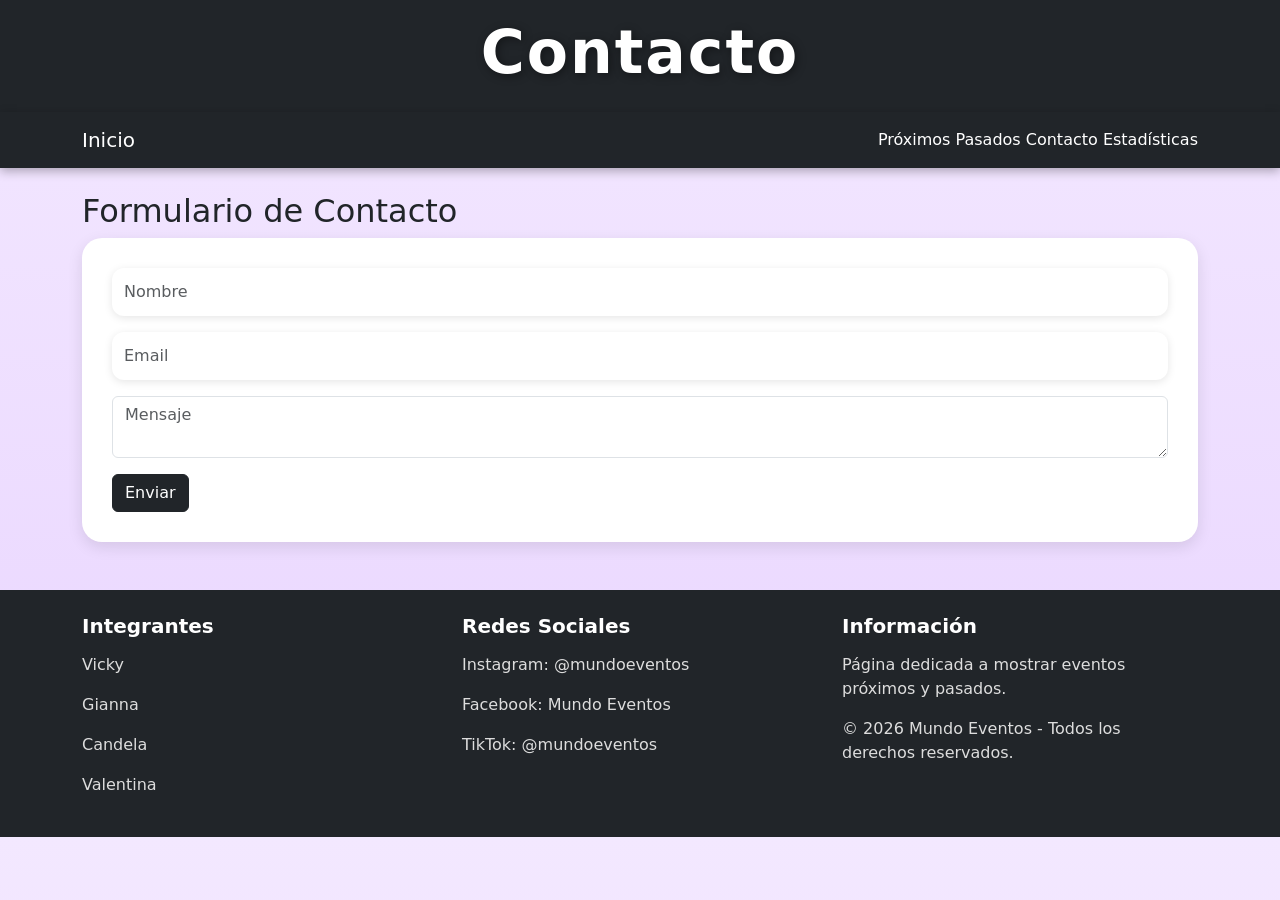
<file: contacto.html>
<!DOCTYPE html>
<html lang="es">

<head>
    <meta charset="UTF-8">
    <meta name="viewport" content="width=device-width, initial-scale=1">

    <title>Contacto</title>

    <link rel="stylesheet" href="css/stile.css">

    <link href="https://cdn.jsdelivr.net/npm/bootstrap@5.3.0/dist/css/bootstrap.min.css" rel="stylesheet">
</head>

<body>

    <header class="bg-dark text-white text-center p-3">
        <h1>Contacto</h1>
    </header>

    <nav class="navbar navbar-expand-lg navbar-dark bg-dark">

        <div class="container">

            <a class="navbar-brand" href="index.html">
                Inicio
            </a>

            <div>
                <a class="nav-link d-inline text-white" href="proximos.html">
                    Próximos
                </a>

                <a class="nav-link d-inline text-white" href="pasados.html">
                    Pasados
                </a>

                <a class="nav-link d-inline text-white" href="contacto.html">
                    Contacto
                </a>

                <a class="nav-link d-inline text-white" href="estadisticas.html">
                    Estadísticas
                </a>
            </div>

        </div>

    </nav>

    <main class="container mt-4">

        <h2>Formulario de Contacto</h2>

        <form>

            <input class="form-control mb-3" placeholder="Nombre">

            <input class="form-control mb-3" placeholder="Email">

            <textarea class="form-control mb-3" placeholder="Mensaje"></textarea>

            <button class="btn btn-dark">
                Enviar
            </button>

        </form>

    </main>

    <footer class="bg-dark text-white mt-5 p-4">

        <div class="container">
    
            <div class="row">
    
                <div class="col-md-4">
    
                    <h5>
                        Integrantes
                    </h5>
                    <p>
                        Vicky
                    </p>
                    <p>
                        Gianna
                    </p>
                    <p>
                        Candela
                    </p>
                    <p>
                        Valentina
                    </p>
    
                </div>
    
                <div class="col-md-4">
    
                    <h5>
                        Redes Sociales
                    </h5>
    
                    <p>
                        Instagram: @mundoeventos
                    </p>
    
                    <p>
                        Facebook: Mundo Eventos
                    </p>
    
                    <p>
                        TikTok: @mundoeventos
                    </p>
    
                </div>
    
                <div class="col-md-4">
    
                    <h5>
                        Información
                    </h5>
    
                    <p>
                        Página dedicada a mostrar eventos próximos y pasados.
                    </p>
    
                    <p>
                        © 2026 Mundo Eventos - Todos los derechos reservados.
                    </p>
    
                </div>
    
            </div>
    
        </div>
    
    </footer>

    <script src="js/data.js"></script>
    <script src="js/index.js"></script>

</body>

</html>
</file>
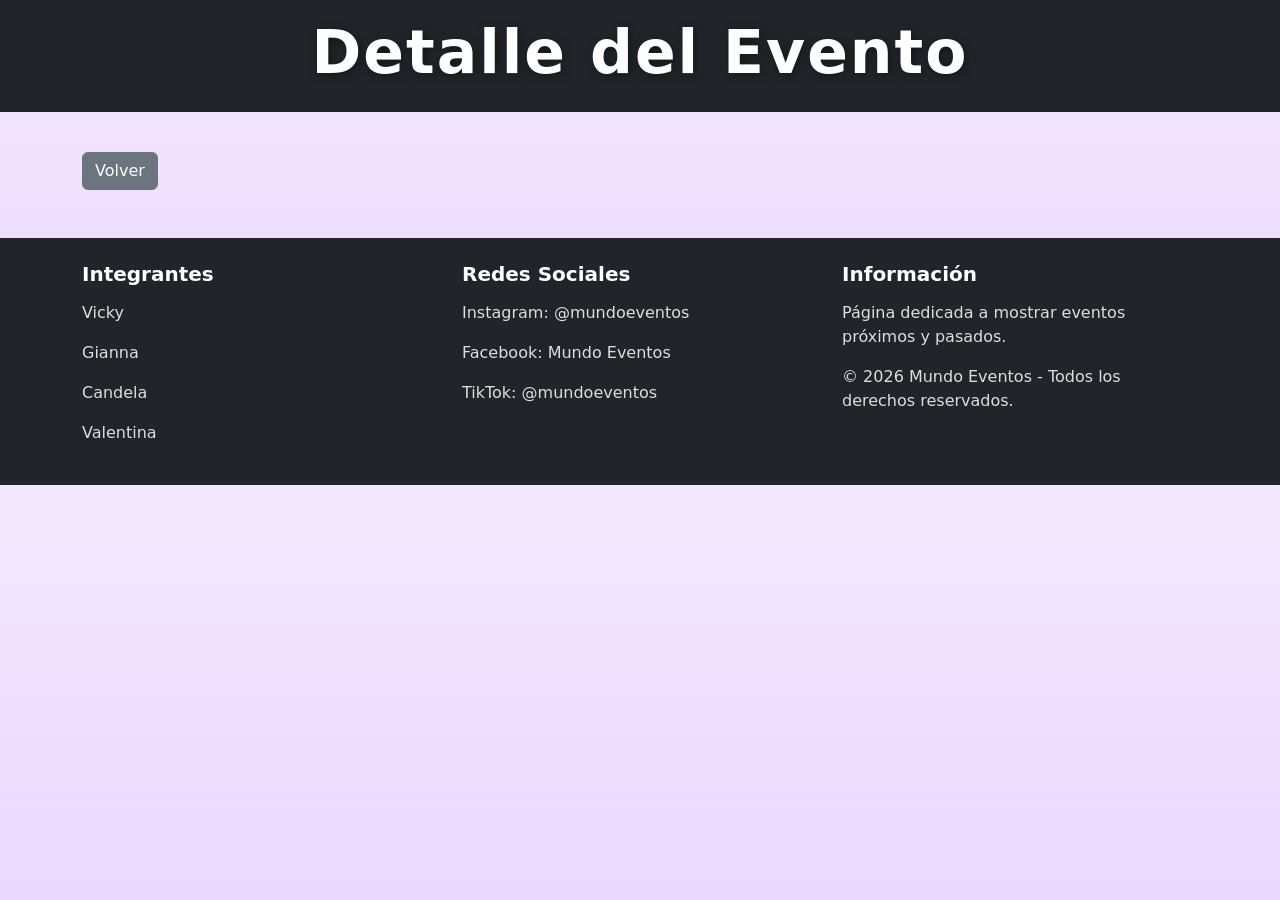
<file: detalle.html>
<!DOCTYPE html>
<html lang="es">

<head>
    <meta charset="UTF-8">
    <meta name="viewport" content="width=device-width, initial-scale=1.0">
    <title>Detalle del Evento</title>

    <link rel="stylesheet" href="css/stile.css">
    <link href="https://cdn.jsdelivr.net/npm/bootstrap@5.3.0/dist/css/bootstrap.min.css" rel="stylesheet">
</head>

<body>

    <header class="bg-dark text-white text-center p-3">
        <h1>Detalle del Evento</h1>
    </header>

    <main class="container mt-4">

        <div id="detalleEvento"></div>

        <a href="index.html" class="btn btn-secondary mt-3">
            Volver
        </a>

    </main>

    <footer class="bg-dark text-white mt-5 p-4">

        <div class="container">
            <div class="row">

                <div class="col-md-4">
                    <h5>Integrantes</h5>
                    <p>Vicky</p>
                    <p>Gianna</p>
                    <p>Candela</p>
                    <p>Valentina</p>
                </div>

                <div class="col-md-4">
                    <h5>Redes Sociales</h5>
                    <p>Instagram: @mundoeventos</p>
                    <p>Facebook: Mundo Eventos</p>
                    <p>TikTok: @mundoeventos</p>
                </div>

                <div class="col-md-4">
                    <h5>Información</h5>
                    <p>Página dedicada a mostrar eventos próximos y pasados.</p>
                    <p>© 2026 Mundo Eventos - Todos los derechos reservados.</p>
                </div>

            </div>
        </div>

    </footer>

    <script src="js/detalle.js"></script>

</body>
</html>
</file>
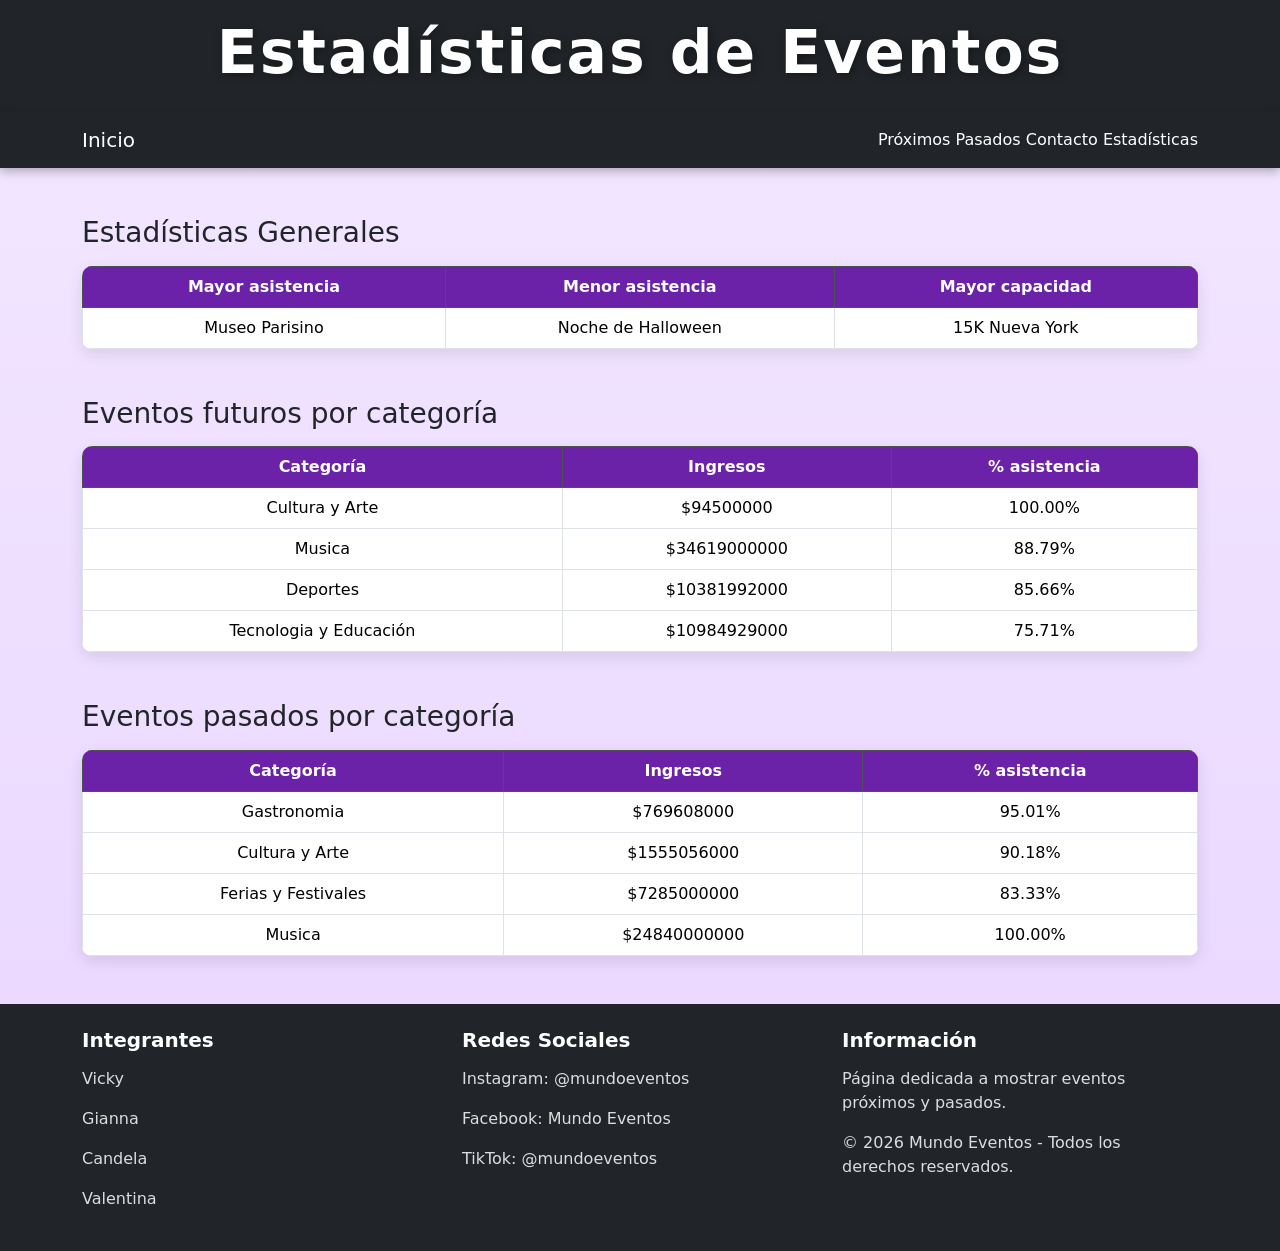
<file: estadisticas.html>
<!DOCTYPE html>
<html lang="es">

<head>
    <meta charset="UTF-8">
    <meta name="viewport" content="width=device-width, initial-scale=1">

    <title>Estadísticas</title>

    <link rel="stylesheet" href="css/stile.css">
    <link href="https://cdn.jsdelivr.net/npm/bootstrap@5.3.0/dist/css/bootstrap.min.css" rel="stylesheet">
</head>

<body>

    <header class="bg-dark text-white text-center p-3">
        <h1>Estadísticas de Eventos</h1>
    </header>

    <nav class="navbar navbar-expand-lg navbar-dark bg-dark">
        <div class="container">

            <a class="navbar-brand" href="index.html">Inicio</a>

            <div>
                <a class="nav-link d-inline text-white" href="proximos.html">Próximos</a>
                <a class="nav-link d-inline text-white" href="pasados.html">Pasados</a>
                <a class="nav-link d-inline text-white" href="contacto.html">Contacto</a>
                <a class="nav-link d-inline text-white" href="estadisticas.html">Estadísticas</a>
            </div>

        </div>
    </nav>

    <main class="container mt-5">

        <h3 class="mb-3">Estadísticas Generales</h3>

        <table class="table table-bordered text-center">
            <thead class="table-dark">
                <tr>
                    <th>Mayor asistencia</th>
                    <th>Menor asistencia</th>
                    <th>Mayor capacidad</th>
                </tr>
            </thead>

            <tbody id="tablaGeneral"></tbody>
        </table>

        <h3 class="mt-5 mb-3">Eventos futuros por categoría</h3>

        <table class="table table-bordered text-center">
            <thead class="table-dark">
                <tr>
                    <th>Categoría</th>
                    <th>Ingresos</th>
                    <th>% asistencia</th>
                </tr>
            </thead>

            <tbody id="tablaFuturos"></tbody>
        </table>

        <h3 class="mt-5 mb-3">Eventos pasados por categoría</h3>

        <table class="table table-bordered text-center">
            <thead class="table-dark">
                <tr>
                    <th>Categoría</th>
                    <th>Ingresos</th>
                    <th>% asistencia</th>
                </tr>
            </thead>

            <tbody id="tablaPasados"></tbody>
        </table>

    </main>

    <footer class="bg-dark text-white mt-5 p-4">

        <div class="container">
            <div class="row">

                <div class="col-md-4">
                    <h5>Integrantes</h5>
                    <p>Vicky</p>
                    <p>Gianna</p>
                    <p>Candela</p>
                    <p>Valentina</p>
                </div>

                <div class="col-md-4">
                    <h5>Redes Sociales</h5>
                    <p>Instagram: @mundoeventos</p>
                    <p>Facebook: Mundo Eventos</p>
                    <p>TikTok: @mundoeventos</p>
                </div>

                <div class="col-md-4">
                    <h5>Información</h5>
                    <p>Página dedicada a mostrar eventos próximos y pasados.</p>
                    <p>© 2026 Mundo Eventos - Todos los derechos reservados.</p>
                </div>

            </div>
        </div>

    </footer>

    <script src="js/estadistica.js"></script>

</body>
</html>
</file>
<file: css/stile.css>
body{
    font-family: Arial, sans-serif;
    background: linear-gradient(to bottom, #f3e8ff, #e9d5ff);
}

/* HEADER */

header{
    background:
    url('https://picsum.photos/1600/500');

    background-size: cover;
    background-position: center;

    color: white;

    text-align: center;

    padding: 90px 0;
}

header h1{
    font-size: 60px;
    font-weight: bold;
    letter-spacing: 2px;
    text-shadow: 2px 2px 10px rgba(0,0,0,0.4);
}

/* NAVBAR */

.navbar{
    background-color: #6b21a8 !important;
    box-shadow: 0px 3px 10px rgba(0,0,0,0.3);
}

.nav-link{
    transition: 0.3s;
    font-weight: bold;
}

.nav-link:hover{
    color: #f5d0fe !important;
}

/* BUSCADOR */

input.form-control{
    border-radius: 12px;
    padding: 12px;
    border: none;
    box-shadow: 0px 2px 8px rgba(0,0,0,0.1);
}

/* CATEGORIAS */

.mb-3 label{
    margin-right: 15px;
    font-weight: bold;
    cursor: pointer;
    color: #581c87;
}

/* TARJETAS */

.card{
    border: none;
    border-radius: 18px;
    overflow: hidden;

    transition: 0.4s;

    background-color: white;
}

.card:hover{
    transform: translateY(-10px);
    box-shadow: 0px 10px 25px rgba(168,85,247,0.5);
}

.card img{
    height: 220px;
    object-fit: cover;
}

.card-body{
    padding: 20px;
}

.card-title{
    font-weight: bold;
    color: #581c87;
}

.card-text{
    color: #555;
}

/* BOTONES */

.btn-dark{
    border-radius: 10px;
    transition: 0.3s;
    background-color: #7e22ce;
    border-color: #7e22ce;
}

.btn-dark:hover{
    background-color: #c084fc;
    border-color: #c084fc;
    color: white;
}

/* TABLAS */

table{
    background-color: white;
    border-radius: 10px;
    overflow: hidden;
    box-shadow: 0px 5px 15px rgba(0,0,0,0.1);
}

th{
    background-color: #6b21a8 !important;
    color: white !important;
}

/* FORMULARIOS */

form{
    background-color: white;
    padding: 30px;
    border-radius: 20px;
    box-shadow: 0px 5px 15px rgba(0,0,0,0.1);
}

/* FOOTER */

footer{
    background-color: #581c87;
    color: white;
}

footer h5{
    margin-bottom: 15px;
    font-weight: bold;
}

footer p{
    color: #ddd;
}

/* RESPONSIVE */

@media(max-width:768px){

    header h1{
        font-size: 40px;
    }

    .nav-link{
        display: block;
        margin: 5px 0;
    }

    .card img{
        height: 180px;
    }
}
</file>
